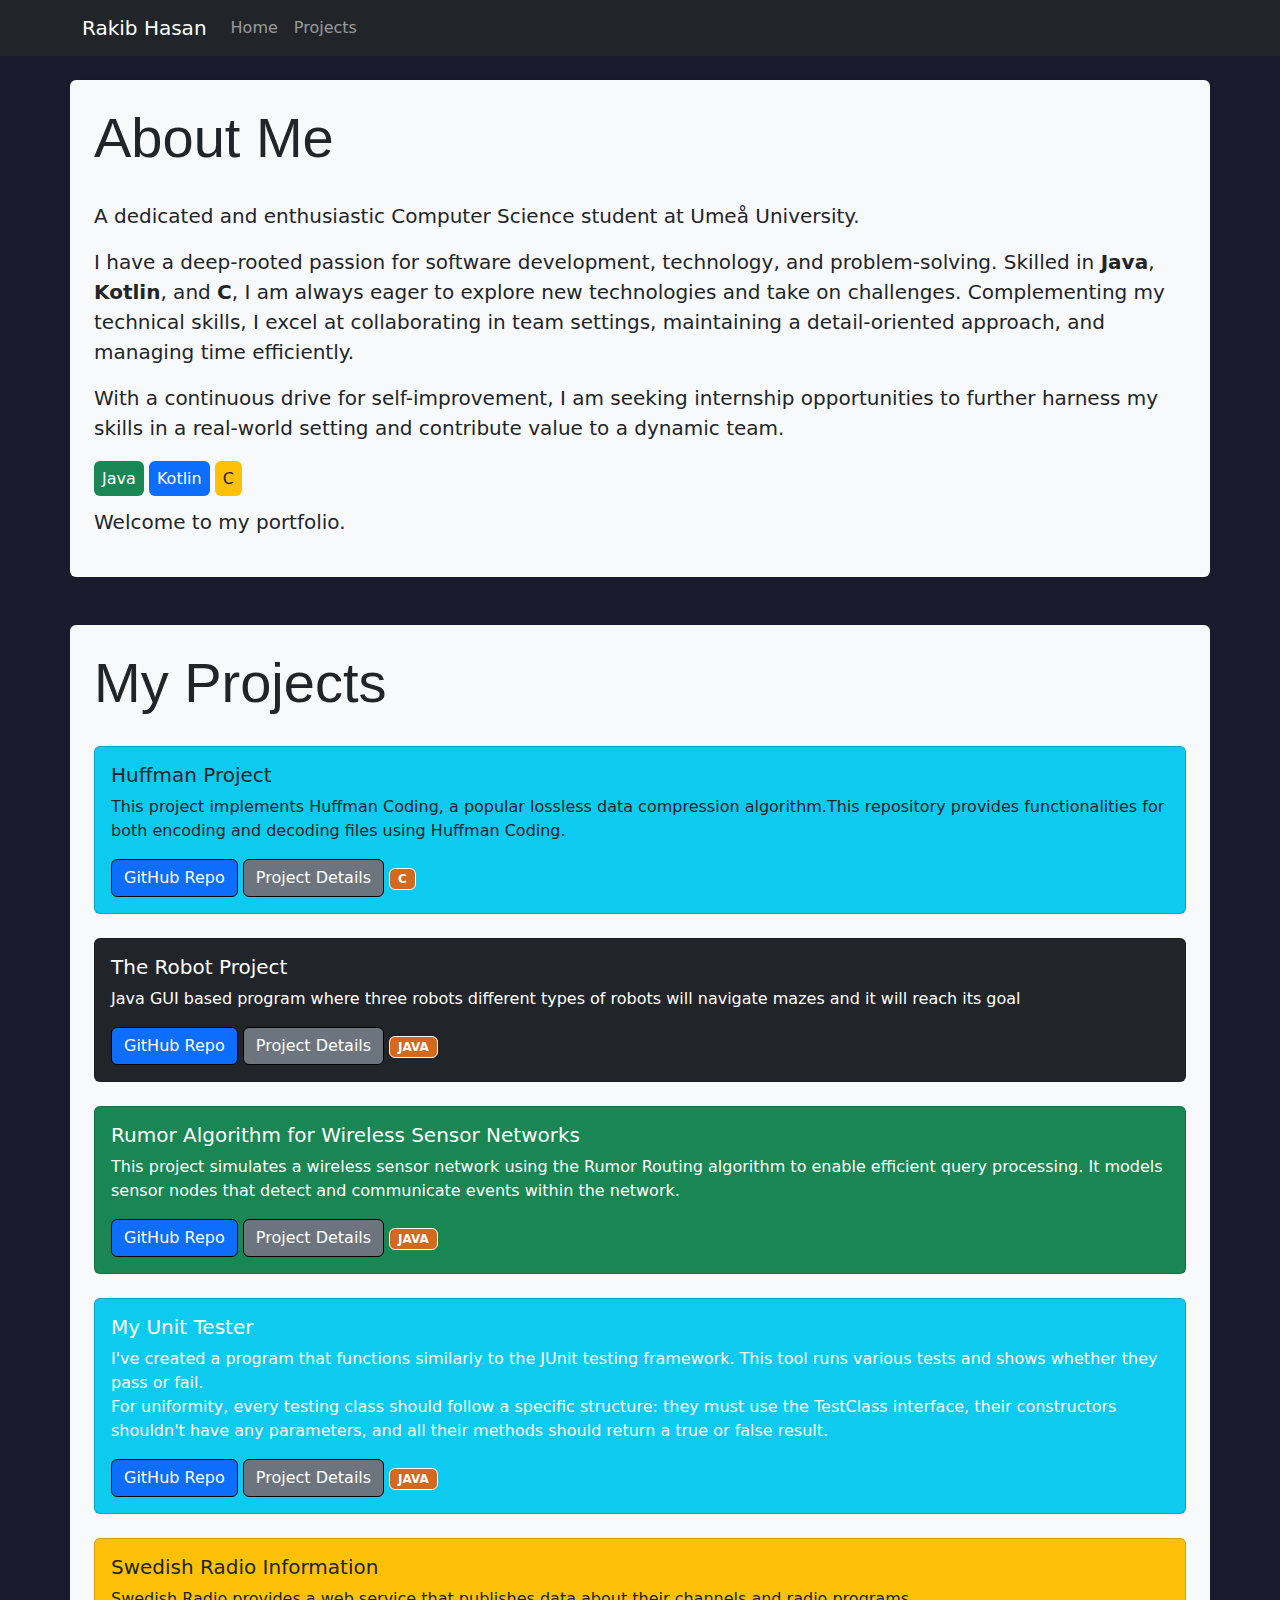
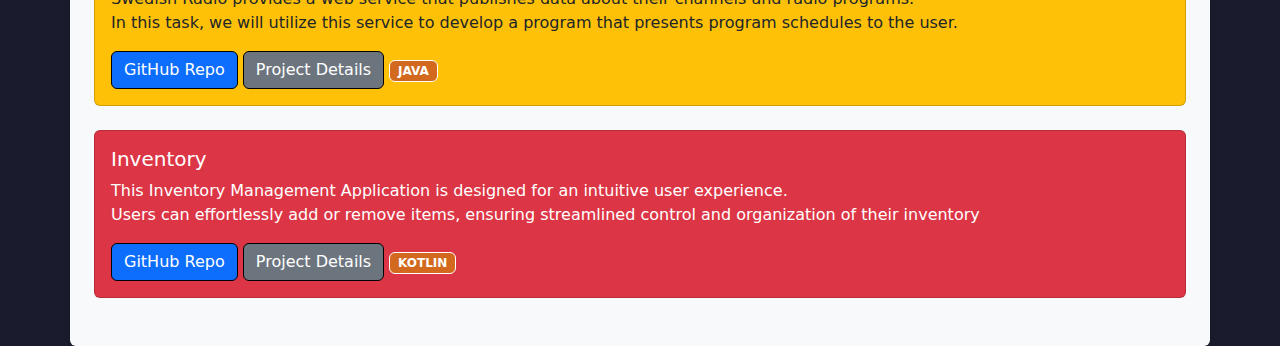
<file: index.html>
<!DOCTYPE html>
<html lang="en">

<head>
    <meta charset="UTF-8">
    <meta name="viewport" content="width=device-width, initial-scale=1.0">
    <title>Rakibul Hasan's Portfolio</title>
    <link href="https://cdn.jsdelivr.net/npm/bootstrap@5.2.0/dist/css/bootstrap.min.css" rel="stylesheet">
    <link href="styles.css" rel="stylesheet">
</head>

<body>
    <!-- Navigation Bar -->
    <nav class="navbar navbar-expand-lg navbar-dark bg-dark">
        <div class="container">
            <a class="navbar-brand" href="#">Rakib Hasan</a>
            <button class="navbar-toggler" type="button" data-bs-toggle="collapse" data-bs-target="#navbarNav"
                aria-controls="navbarNav" aria-expanded="false" aria-label="Toggle navigation">
                <span class="navbar-toggler-icon"></span>
            </button>
            <div class="collapse navbar-collapse" id="navbarNav">
                <ul class="navbar-nav">
                    <li class="nav-item active">
                        <a class="nav-link" href="#">Home</a>
                    </li>
                    <li class="nav-item">
                        <a class="nav-link" href="#projects">Projects</a>
                    </li>
                </ul>
            </div>
        </div>
    </nav>

    <div class="container mt-4">
        <div class="row">
            <!-- About Me Section -->
                <div class="bg-light p-4 rounded shadow-sm">
                    <h2 class="display-4 headline-text">About Me</h2>
                        <p class="lead">
                            A dedicated and enthusiastic Computer Science student at Umeå University.
                        </p>
                        <p class="lead">
                            I have a deep-rooted passion for software development, technology, and problem-solving. Skilled in <span
                                class="fw-bold">Java</span>, <span class="fw-bold">Kotlin</span>, and <span class="fw-bold">C</span>, I am
                            always eager to explore new technologies and take on challenges.
                            Complementing my technical skills, I excel at collaborating in team settings, maintaining a detail-oriented
                            approach, and managing time efficiently.
                        </p>
                        <p class="lead">
                            With a continuous drive for self-improvement, I am seeking internship opportunities to further harness my skills in
                            a real-world setting and contribute value to a dynamic team.
                        </p>
                        <div class="mt-4">
                            <span class="bg-success p-2 text-white rounded">Java</span>
                            <span class="bg-primary p-2 text-white rounded">Kotlin</span>
                            <span class="bg-warning p-2 text-dark rounded">C</span>
                        </div>
                        <p class="mt-3 lead">
                            Welcome to my portfolio.
                        </p>
                </div>

            <!-- Projects Section -->
                <section class="mt-5 bg-light p-4 rounded shadow-sm" id="projects-section">
                    <h2 class="display-4 headline-text">My Projects</h2>
                    <!-- Project 1 -->
                    <div class="card mb-4 bg-info">
                        <div class="card-body">
                            <h5 class="card-title">Huffman Project</h5>
                            <p class="card-text">This project implements Huffman Coding, a popular lossless data compression algorithm.This
                                repository provides functionalities for both encoding and
                                decoding files using Huffman Coding.</p>
                            <a href="https://github.com/rakibhasan-0/Huffman-" class="btn btn-primary" style="border: 1px solid black;">GitHub Repo</a>
                            <a href="huffman-detail.html" class="btn btn-secondary ml-2" style="border: 1px solid black;">Project Details</a>
                            <span class="badge badge-yellow ml-2 lang">C</span>
                        </div>
                    </div>
                    
                    <!-- Project 2 -->
                    <div class="card mb-4 bg-dark text-white">
                        <div class="card-body">
                            <h5 class="card-title">The Robot Project</h5>
                            <p class="card-text">Java GUI based program where three robots different types of robots will navigate mazes and
                                it will reach its goal</p>
                            <a href="https://github.com/rakibhasan-0/TheRobotS" class="btn btn-primary" style="border: 1px solid black;">GitHub Repo</a>
                            <a href="therobots-detail.html" class="btn btn-secondary ml-2" style="border: 1px solid black;">Project Details</a>
                            <span class="badge badge-purple ml-2 lang">JAVA</span>
                        </div>
                    </div>
                    
                    <!-- Project 3: Rumor Algorithm -->
                    <div class="card mb-4 bg-success text-white">
                        <div class="card-body">
                            <h5 class="card-title">Rumor Algorithm for Wireless Sensor Networks</h5>
                            <p class="card-text">
                                This project simulates a wireless sensor network using the Rumor Routing algorithm to enable efficient query
                                processing. It models sensor nodes that detect and communicate events within the network.
                            </p>
                            <a href="https://github.com/rakibhasan-0/Rumor_Algorithm" class="btn btn-primary" style="border: 1px solid black;">GitHub Repo</a>
                            <!-- Assuming you'll have a details page for this project in the future -->
                            <a href="rumor-algorithm-detail.html" class="btn btn-secondary ml-2" style="border: 1px solid black;">Project Details</a>
                            <span class="badge badge-yellow ml-2 lang">JAVA</span>
                        </div>
                    </div>
                    
                    <!-- project 4: My Unit Tester -->
                    <div class="card mb-4 bg-info text-white">
                        <div class="card-body">
                            <h5 class="card-title">My Unit Tester</h5>
                            <p class="card-text">
                                I've created a program that functions similarly to the JUnit testing framework. This tool runs various tests
                                and shows whether they pass or fail. <br>For uniformity, every testing class should follow a specific
                                structure: they must use the TestClass interface, their constructors shouldn't have any parameters, and all
                                their methods should return a true or false result.<br>
                            </p>
                            <a href="https://github.com/rakibhasan-0/myUnitTester" class="btn btn-primary" style="border: 1px solid black;">GitHub Repo</a>
                            <!-- Assuming you'll have a details page for this project in the future -->
                            <a href="my-unit-tester-detail.html" class="btn btn-secondary ml-2" style="border: 1px solid black;">Project Details</a>
                            <span class="badge badge-success ml-2 lang">JAVA</span>
                        </div>
                    </div>
                    
                    <!-- Project 5 -->
                    
                    <div class="card mb-4 bg-warning">
                        <div class="card-body">
                            <h5 class="card-title">Swedish Radio Information</h5>
                            <p class="card-text">
                                Swedish Radio provides a web service that publishes data about their channels and radio programs. <br>
                                In this task, we will utilize this service to develop a program that presents program schedules to the user.
                            </p>
                            <a href="https://github.com/rakibhasan-0/RadioInfo_" class="btn btn-primary" style="border: 1px solid black;">GitHub Repo</a>
                            <a href="radio-program_details.html" class="btn btn-secondary ml-2" style="border: 1px solid black;">Project Details</a>
                            <span class="badge badge-success ml-2 lang">JAVA</span> <!-- The JAVA Badge -->
                        </div>
                    </div>
                    
                    
                    <!-- Project 6 -->
                    <div class="card mb-4 bg-danger text-white">
                        <div class="card-body">
                            <h5 class="card-title">Inventory </h5>
                            <p class="card-text">
                                This Inventory Management Application is designed for an intuitive user experience. <br>
                                Users can effortlessly add or remove items, ensuring streamlined control and organization of their inventory
                            </p>
                            <a href="https://github.com/rakibhasan-0/RadioInfo_" class="btn btn-primary" style="border: 1px solid black;">GitHub Repo</a>
                            <a href=" inventory-details.html" class="btn btn-secondary ml-2" style="border: 1px solid black;">Project Details</a>
                            <span class="badge badge-purple lang">KOTLIN</span>
                        </div>
                </section>
        </div>
    </div>

    <!-- Bootstrap JS (Popper.js is included) -->
    <script src="https://cdn.jsdelivr.net/npm/bootstrap@5.2.0/dist/js/bootstrap.bundle.min.js"></script>
</body>

</html>
</file>
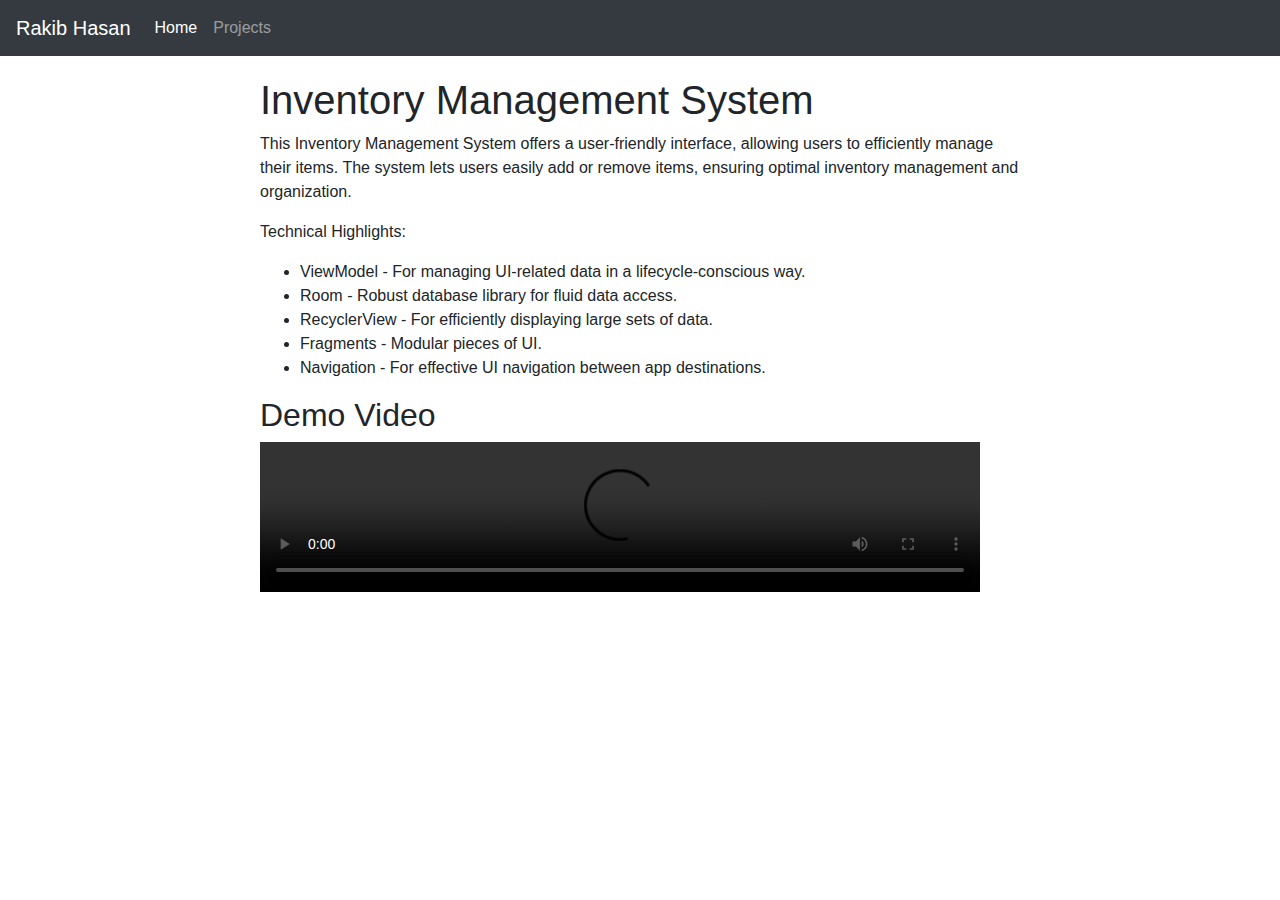
<file: inventory-details.html>
<!DOCTYPE html>
<html lang="en">

<head>
    <meta charset="UTF-8">
    <meta name="viewport" content="width=device-width, initial-scale=1.0">
    <title>Inventory Management System Details</title>
    <!-- Bootstrap CSS -->
    <link rel="stylesheet" href="https://stackpath.bootstrapcdn.com/bootstrap/4.5.2/css/bootstrap.min.css">
    
    <!-- jQuery and Bootstrap JS -->
    <script src="https://code.jquery.com/jquery-3.5.1.slim.min.js"></script>
    <script src="https://cdn.jsdelivr.net/npm/@popperjs/core@2.9.3/dist/umd/popper.min.js"></script>
    <script src="https://stackpath.bootstrapcdn.com/bootstrap/4.5.2/js/bootstrap.min.js"></script>

    
</head>

<body>

<nav class="navbar navbar-expand-lg navbar-dark bg-dark">
    <a class="navbar-brand" href="#">Rakib Hasan</a>
    <button class="navbar-toggler" type="button" data-toggle="collapse" data-target="#navbarNav" aria-controls="navbarNav" aria-expanded="false" aria-label="Toggle navigation">
        <span class="navbar-toggler-icon"></span>
    </button>
    <div class="collapse navbar-collapse" id="navbarNav">
        <ul class="navbar-nav">
            <li class="nav-item active">
                <a class="nav-link" href="index.html">Home</a>
            </li>
            <li class="nav-item">
                <a class="nav-link" href="index.html#projects">Projects</a>
            </li>
        </ul>
    </div>
</nav>    

<div style="max-width: 800px; margin: auto; padding: 20px;">
    <h1>Inventory Management System</h1>
    <p>
        This Inventory Management System offers a user-friendly interface, allowing users to efficiently manage their items. The system lets users easily add or remove items, ensuring optimal inventory management and organization.
    </p>
    <p>
        Technical Highlights:
        <ul>
            <li>ViewModel - For managing UI-related data in a lifecycle-conscious way.</li>
            <li>Room - Robust database library for fluid data access.</li>
            <li>RecyclerView - For efficiently displaying large sets of data.</li>
            <li>Fragments - Modular pieces of UI.</li>
            <li>Navigation - For effective UI navigation between app destinations.</li>
        </ul>
    </p>

    <h2>Demo Video</h2>
    <video width="720" controls>
        <source src="https://raw.githubusercontent.com/rakibhasan-0/inventory_app/master/Inventory(1).mp4" type="video/mp4">
        Your browser does not support the video tag.
    </video>
</div>

</body>
</html>
</file>
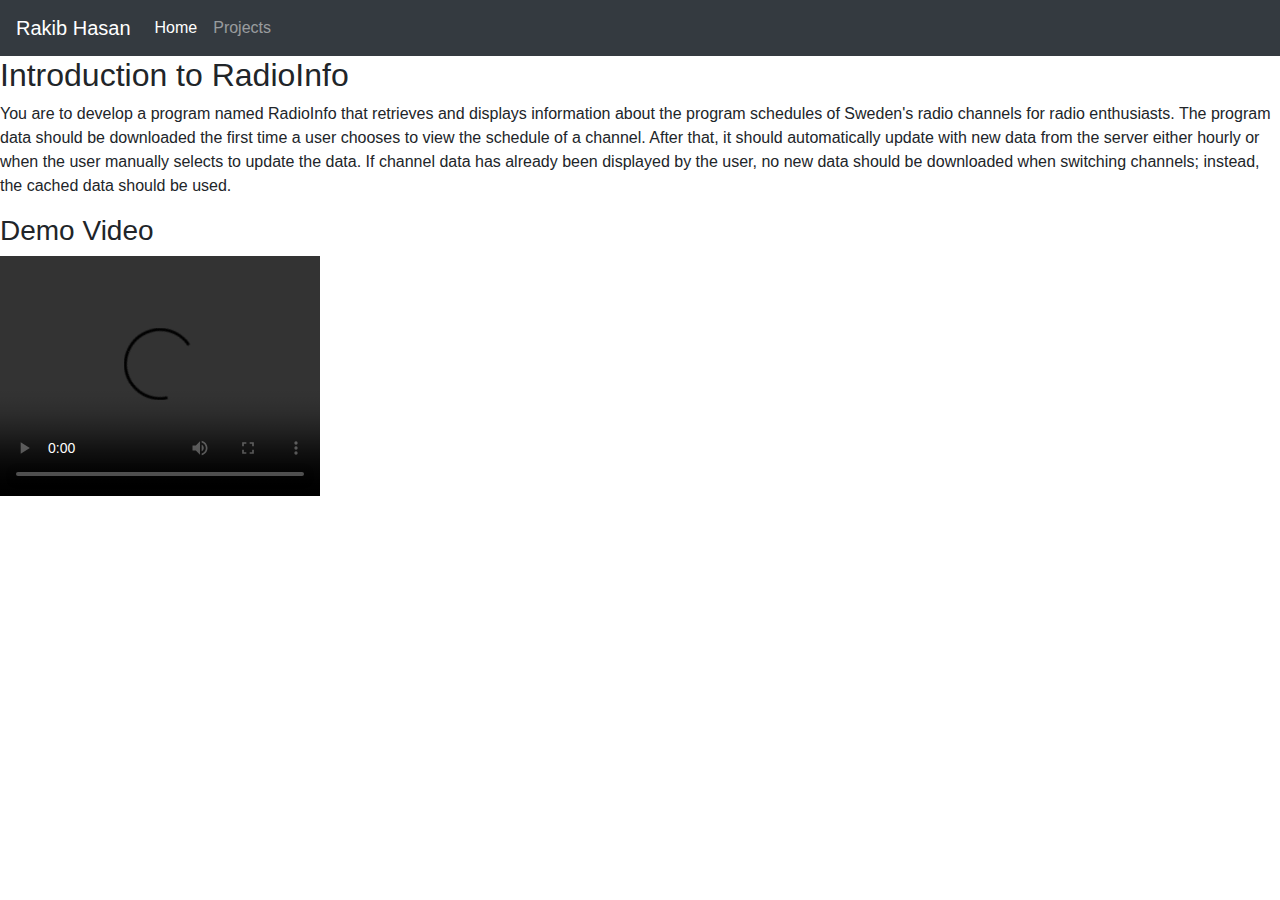
<file: radio-program_details.html>
<!DOCTYPE html>
<html lang="en">
<head>
    <meta charset="UTF-8">
    <meta name="viewport" content="width=device-width, initial-scale=1.0">
    <title>Radio Program Details</title>
    <!-- Bootstrap CSS -->
    <link rel="stylesheet" href="https://stackpath.bootstrapcdn.com/bootstrap/4.5.2/css/bootstrap.min.css">
    
    <!-- jQuery and Bootstrap JS -->
    <script src="https://code.jquery.com/jquery-3.5.1.slim.min.js"></script>
    <script src="https://cdn.jsdelivr.net/npm/@popperjs/core@2.9.3/dist/umd/popper.min.js"></script>
    <script src="https://stackpath.bootstrapcdn.com/bootstrap/4.5.2/js/bootstrap.min.js"></script>

</head>
<body>

    <nav class="navbar navbar-expand-lg navbar-dark bg-dark">
        <a class="navbar-brand" href="#">Rakib Hasan</a>
        <button class="navbar-toggler" type="button" data-toggle="collapse" data-target="#navbarNav" aria-controls="navbarNav" aria-expanded="false" aria-label="Toggle navigation">
            <span class="navbar-toggler-icon"></span>
        </button>
        <div class="collapse navbar-collapse" id="navbarNav">
            <ul class="navbar-nav">
                <li class="nav-item active">
                    <a class="nav-link" href="index.html">Home</a>
                </li>
                <li class="nav-item">
                    <a class="nav-link" href="index.html#projects">Projects</a>
                </li>
            </ul>
        </div>
    </nav>

<h2>Introduction to RadioInfo</h2>
<p>
    You are to develop a program named RadioInfo that retrieves and displays information about the program schedules of Sweden's radio channels for radio enthusiasts. The program data should be downloaded the first time a user chooses to view the schedule of a channel. After that, it should automatically update with new data from the server either hourly or when the user manually selects to update the data. If channel data has already been displayed by the user, no new data should be downloaded when switching channels; instead, the cached data should be used.
</p>

<h3>Demo Video</h3>
<video width="320" height="240" controls>
    <source src="https://raw.githubusercontent.com/rakibhasan-0/RadioInfo_/master/RADIOINFORMATION.mp4" type="video/mp4">
    Your browser does not support the video tag.
</video>

</body>
</html>
</file>
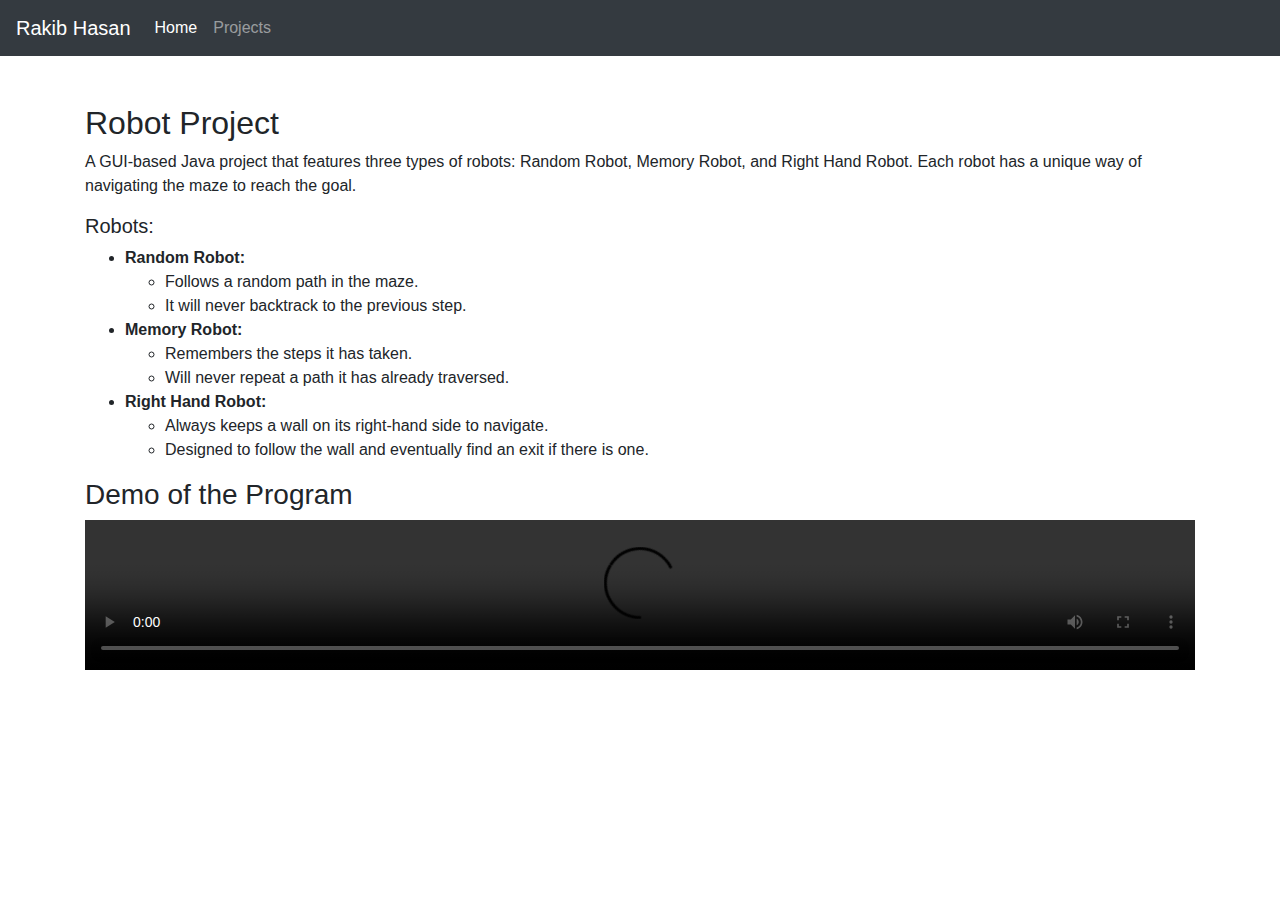
<file: therobots-detail.html>
<!DOCTYPE html>
<html lang="en">

<head>
    <meta charset="UTF-8">
    <meta name="viewport" content="width=device-width, initial-scale=1.0">
    <title>TheRobotS Project Details</title>
    <!-- Bootstrap CSS -->
    <link href="https://stackpath.bootstrapcdn.com/bootstrap/4.5.2/css/bootstrap.min.css" rel="stylesheet">
</head>

<body>

    <!-- Navigation Bar (You can reuse the one from your main page if needed) -->
    <nav class="navbar navbar-expand-lg navbar-dark bg-dark">
        <a class="navbar-brand" href="#">Rakib Hasan</a>
        <button class="navbar-toggler" type="button" data-toggle="collapse" data-target="#navbarNav" aria-controls="navbarNav" aria-expanded="false" aria-label="Toggle navigation">
            <span class="navbar-toggler-icon"></span>
        </button>
        <div class="collapse navbar-collapse" id="navbarNav">
            <ul class="navbar-nav">
                <li class="nav-item active">
                    <a class="nav-link" href="index.html">Home</a>
                </li>
                <li class="nav-item">
                    <a class="nav-link" href="index.html#projects">Projects</a>
                </li>
            </ul>
        </div>
    </nav>

    <!-- Project Details -->
    <div class="container mt-5">
        <h2>Robot Project</h2>
        <p>
            A GUI-based Java project that features three types of robots: Random Robot, Memory Robot, and Right Hand Robot. Each robot has a unique way of navigating the maze to reach the goal.
        </p>

        <h5>Robots:</h5>
        <ul>
            <li>
                <strong>Random Robot:</strong>
                <ul>
                    <li>Follows a random path in the maze.</li>
                    <li>It will never backtrack to the previous step.</li>
                </ul>
            </li>
            <li>
                <strong>Memory Robot:</strong>
                <ul>
                    <li>Remembers the steps it has taken.</li>
                    <li>Will never repeat a path it has already traversed.</li>
                </ul>
            </li>
            <li>
                <strong>Right Hand Robot:</strong>
                <ul>
                    <li>Always keeps a wall on its right-hand side to navigate.</li>
                    <li>Designed to follow the wall and eventually find an exit if there is one.</li>
                </ul>
            </li>
        </ul>

        <!-- Video Demo -->
        <h3>Demo of the Program</h3>
        <video controls width="100%">
            <source src="https://raw.githubusercontent.com/rakibhasan-0/TheRobotS/main/ROBOT_FILM.mp4" type="video/mp4">
            Your browser does not support the video tag.
        </video>
    </div>

    <!-- Bootstrap JS and jQuery -->
    <script src="https://code.jquery.com/jquery-3.5.1.slim.min.js"></script>
    <script src="https://cdn.jsdelivr.net/npm/@popperjs/core@2.9.3/dist/umd/popper.min.js"></script>
    <script src="https://stackpath.bootstrapcdn.com/bootstrap/4.5.2/js/bootstrap.min.js"></script>
</body>

</html>
</file>
<file: styles.css>
body {
    background-color: #1a1b2d;
}

.bg-yellow {
    background-color: yellow;
    color: black;
}

.bg-purple {
    background-color: purple;
    color: white;
}

.headline-text{
    font-weight: lighter;
    margin-bottom: 30px;
    font-family: Arial, Helvetica, sans-serif;

}

.lang{
    border-radius: 6px;
    border:1px solid white;
    background-color: chocolate;
}
</file>
